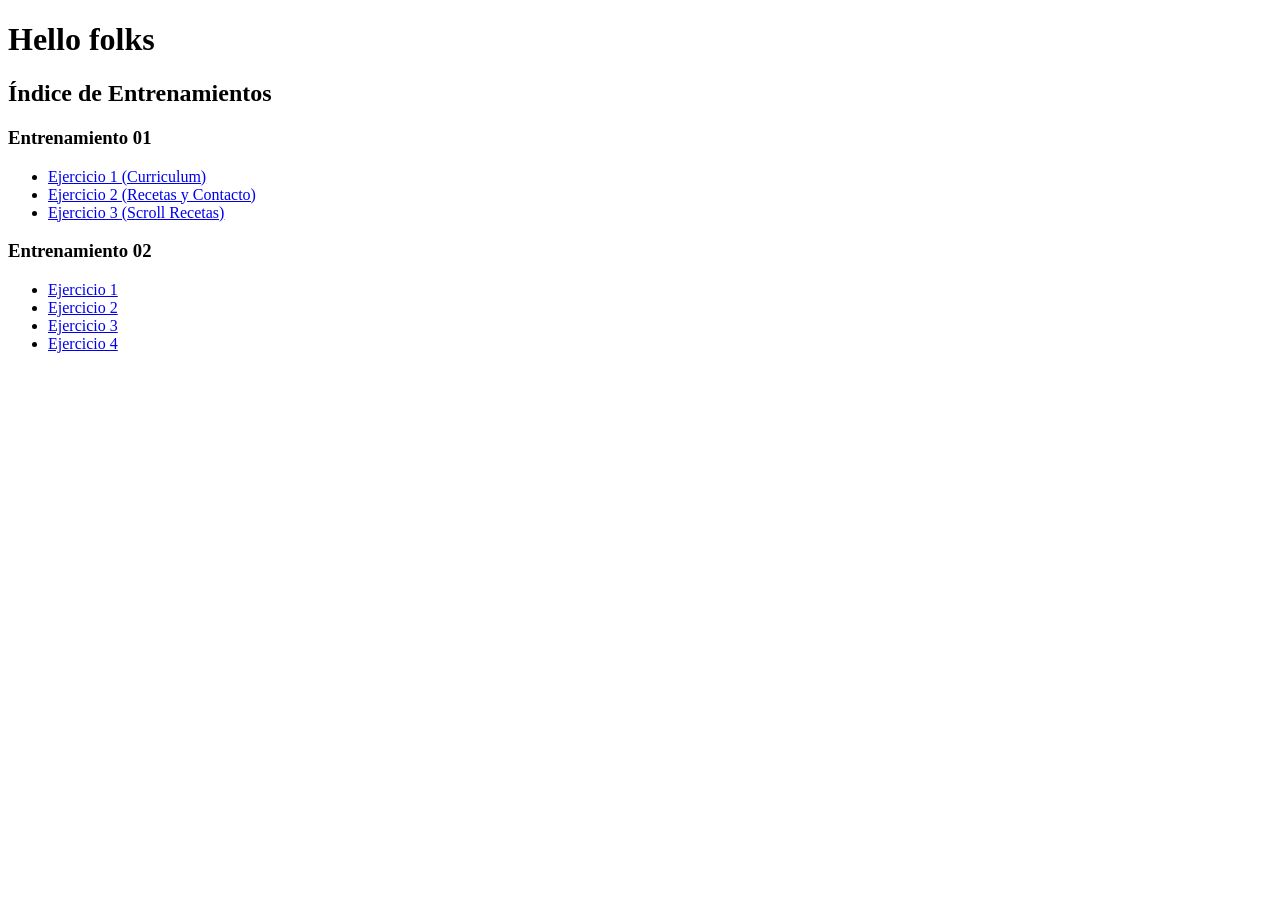
<file: index.html>
<!DOCTYPE html>
<html lang="es">
<head>
    <meta charset="UTF-8">
    <meta name="viewport" content="width=device-width, initial-scale=1.0">
    <title>Actividad 3</title>
</head>
<body>
    <header>
        <h1>Hello folks</h1>
    </header>

    <main>
        <h2>Índice de Entrenamientos</h2>
        
        <h3>Entrenamiento 01</h3>
        <ul>
            <li><a href="./entrenamiento_01/ejercicio_01/index.html">Ejercicio 1 (Curriculum)</a></li>
            <li><a href="./entrenamiento_01/ejercicio_02/index.html">Ejercicio 2 (Recetas y Contacto)</a></li>
            <li><a href="./entrenamiento_01/ejercicio_03/index.html">Ejercicio 3 (Scroll Recetas)</a></li>
        </ul>

        <h3>Entrenamiento 02</h3>
        <ul>
            <li><a href="./entrenamiento_02/ejercicio_01/index.html">Ejercicio 1</a></li>
            <li><a href="./entrenamiento_02/ejercicio_02/index.html">Ejercicio 2</a></li>
            <li><a href="./entrenamiento_02/ejercicio_03/index.html">Ejercicio 3</a></li>
            <li><a href="./entrenamiento_02/ejercicio_04/index.html">Ejercicio 4</a></li>
        </ul>
    </main>
</body>
</html>
</file>
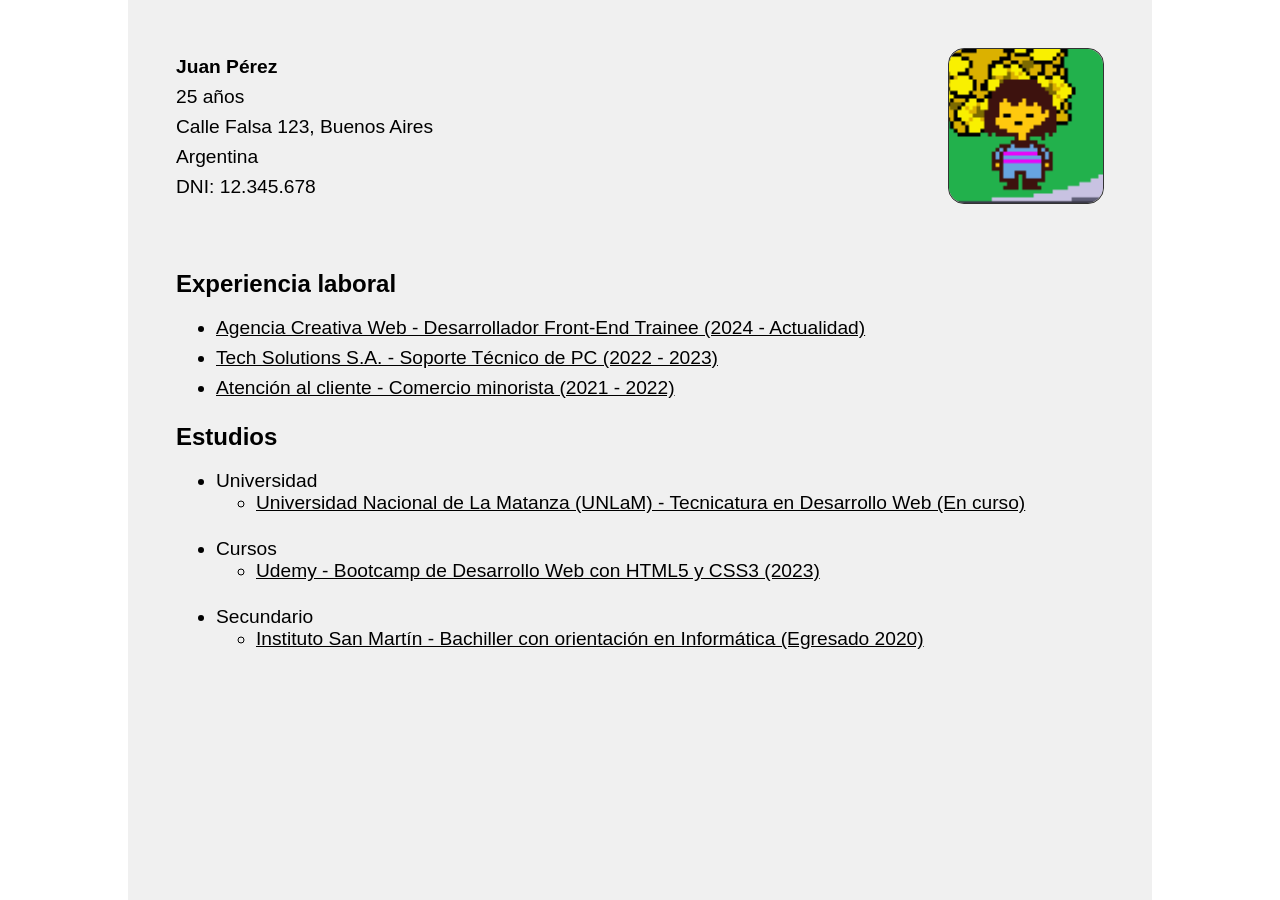
<file: entrenamiento_01/ejercicio_01/index.html>
<!DOCTYPE html>
<html lang="es">
<head>
    <meta charset="UTF-8">
    <meta name="viewport" content="width=device-width, initial-scale=1.0">
    <title>CV - Ejercicio 1</title>
    <link rel="stylesheet" href="styles.css">
</head>
<body>
    <div class="contenedor-cv">
        <header class="cabecera">
            <div class="datos-personales">
                <p><strong>Juan Pérez</strong></p>
                <p>25 años</p>
                <p>Calle Falsa 123, Buenos Aires</p>
                <p>Argentina</p>
                <p>DNI: 12.345.678</p>
            </div>
            <div class="caja-imagen">
    <img src="foto.jpg" alt="Foto de perfil" class="foto-perfil">
</div>
        </header>

       <main>
            <section class="experiencia">
                <h2>Experiencia laboral</h2>
                <ul>
                    <li><a href="experiencia1.html">Agencia Creativa Web - Desarrollador Front-End Trainee (2024 - Actualidad)</a></li>
                    <li><a href="experiencia2.html">Tech Solutions S.A. - Soporte Técnico de PC (2022 - 2023)</a></li>
                    <li><a href="experiencia3.html">Atención al cliente - Comercio minorista (2021 - 2022)</a></li>
                </ul>
            </section>

            <section class="estudios">
                <h2>Estudios</h2>
                <ul>
                    <li>Universidad
                        <ul>
                            <li><a href="carrera1.html">Universidad Nacional de La Matanza (UNLaM) - Tecnicatura en Desarrollo Web (En curso)</a></li>
                        </ul>
                    </li>
                    <li>Cursos
                        <ul>
                            <li><a href="curso1.html">Udemy - Bootcamp de Desarrollo Web con HTML5 y CSS3 (2023)</a></li>
                        </ul>
                    </li>
                    <li>Secundario
                        <ul>
                            <li><a href="colegio1.html">Instituto San Martín - Bachiller con orientación en Informática (Egresado 2020)</a></li>
                        </ul>
                    </li>
                </ul>
            </section>
        </main>
    </div>
</body>
</html>
</file>
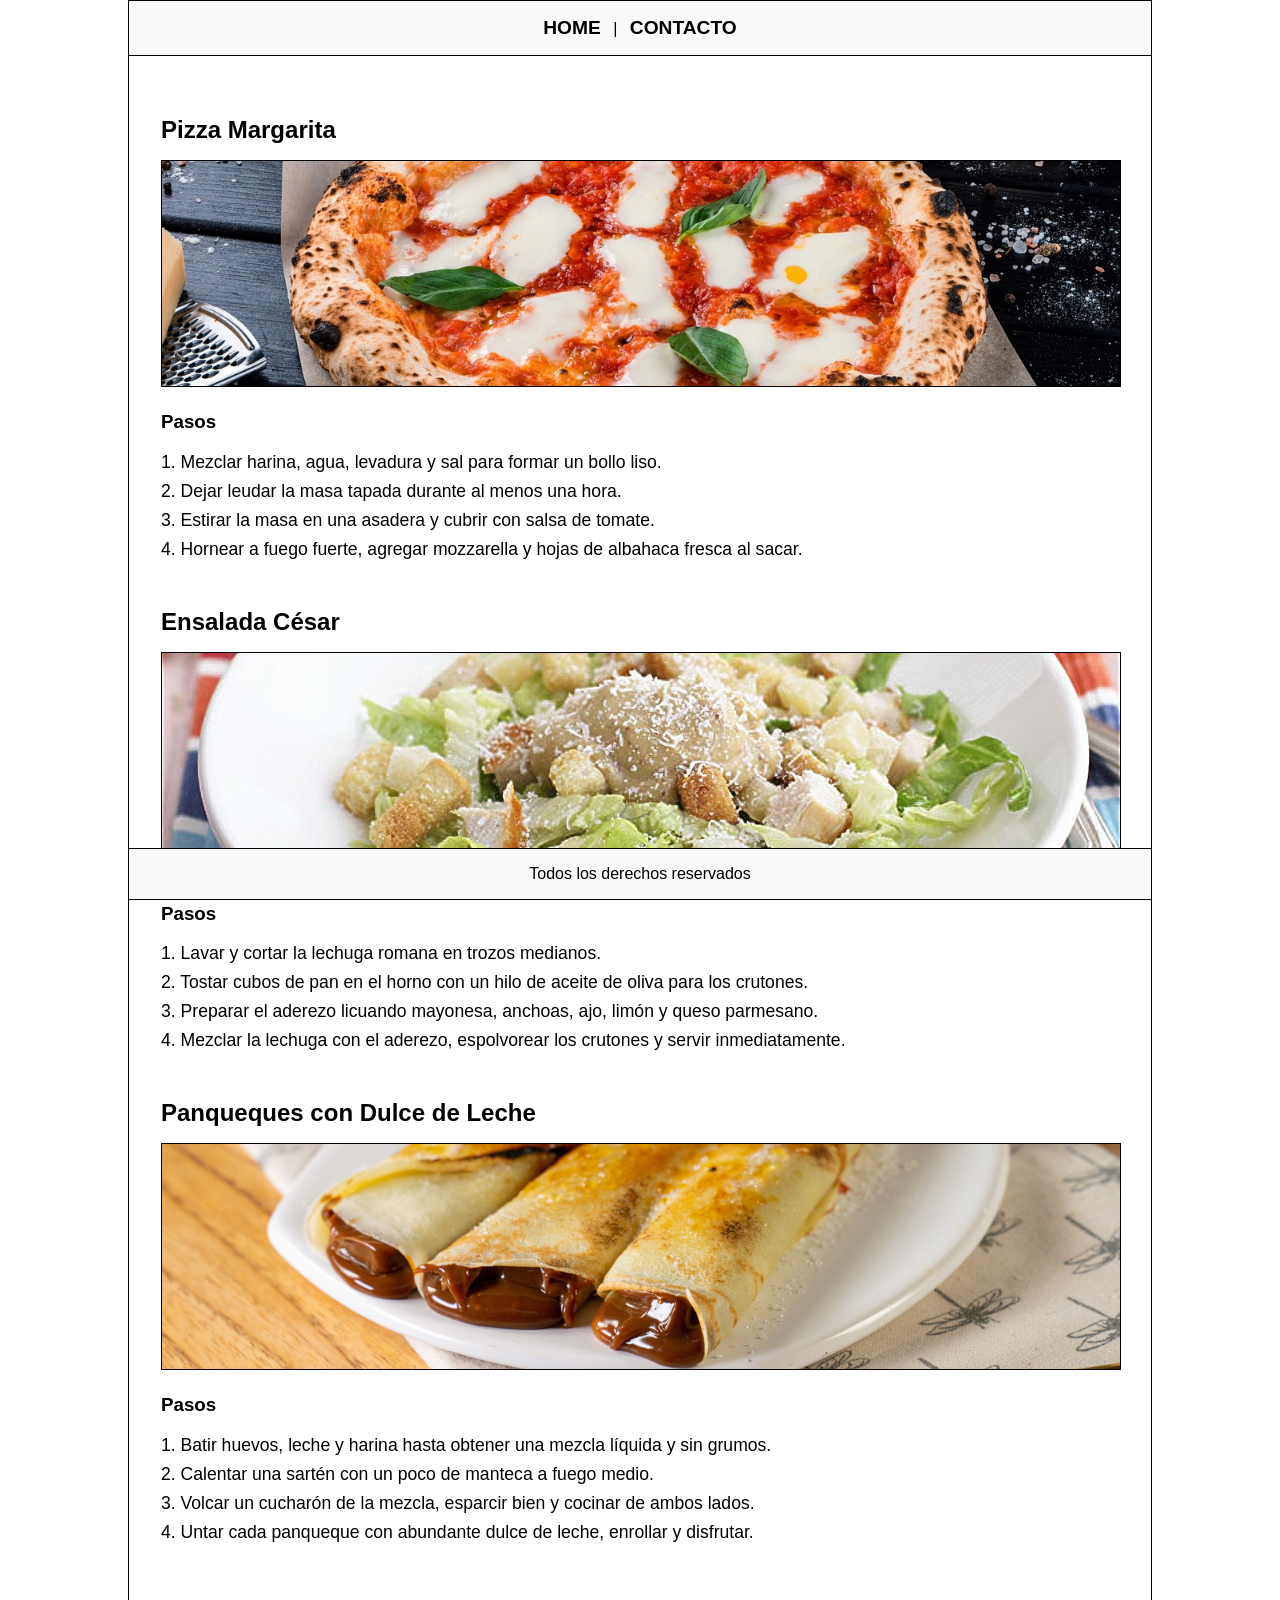
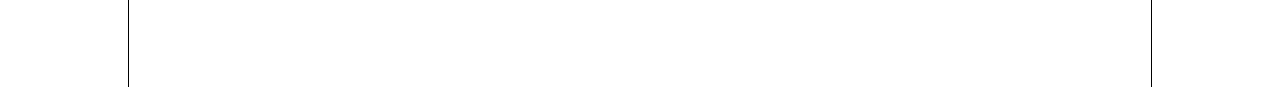
<file: entrenamiento_01/ejercicio_02/index.html>
<!DOCTYPE html>
<html lang="es">
<head>
    <meta charset="UTF-8">
    <meta name="viewport" content="width=device-width, initial-scale=1.0">
    <title>Ejercicio 2 - Home</title>
    <link rel="stylesheet" href="styles.css">
</head>
<body>
    <div class="contenedor-principal">
        <header class="cabecera-fija">
            <a href="index.html">HOME</a> | <a href="contacto.html">CONTACTO</a>
        </header>

        <main class="contenido">
            <section class="receta">
                <h2>Pizza Margarita</h2>
                <div class="caja-imagen">
                    <img src="pizza.jpg" alt="Pizza Margarita" class="foto-receta">
                </div>
                <h3>Pasos</h3>
                <div class="pasos">
                    <p>1. Mezclar harina, agua, levadura y sal para formar un bollo liso.</p>
                    <p>2. Dejar leudar la masa tapada durante al menos una hora.</p>
                    <p>3. Estirar la masa en una asadera y cubrir con salsa de tomate.</p>
                    <p>4. Hornear a fuego fuerte, agregar mozzarella y hojas de albahaca fresca al sacar.</p>
                </div>
            </section>
            
            <section class="receta">
                <h2>Ensalada César</h2>
                <div class="caja-imagen">
                    <img src="ensalada.jpg" alt="Ensalada César" class="foto-receta">
                </div>
                <h3>Pasos</h3>
                <div class="pasos">
                    <p>1. Lavar y cortar la lechuga romana en trozos medianos.</p>
                    <p>2. Tostar cubos de pan en el horno con un hilo de aceite de oliva para los crutones.</p>
                    <p>3. Preparar el aderezo licuando mayonesa, anchoas, ajo, limón y queso parmesano.</p>
                    <p>4. Mezclar la lechuga con el aderezo, espolvorear los crutones y servir inmediatamente.</p>
                </div>
            </section>

            <section class="receta">
                <h2>Panqueques con Dulce de Leche</h2>
                <div class="caja-imagen">
                    <img src="panqueques.jpg" alt="Panqueques con Dulce de Leche" class="foto-receta">
                </div>
                <h3>Pasos</h3>
                <div class="pasos">
                    <p>1. Batir huevos, leche y harina hasta obtener una mezcla líquida y sin grumos.</p>
                    <p>2. Calentar una sartén con un poco de manteca a fuego medio.</p>
                    <p>3. Volcar un cucharón de la mezcla, esparcir bien y cocinar de ambos lados.</p>
                    <p>4. Untar cada panqueque con abundante dulce de leche, enrollar y disfrutar.</p>
                </div>
            </section>
        </main>

        <footer class="pie-fijo">
            Todos los derechos reservados
        </footer>
    </div>
</body>
</html>
</file>
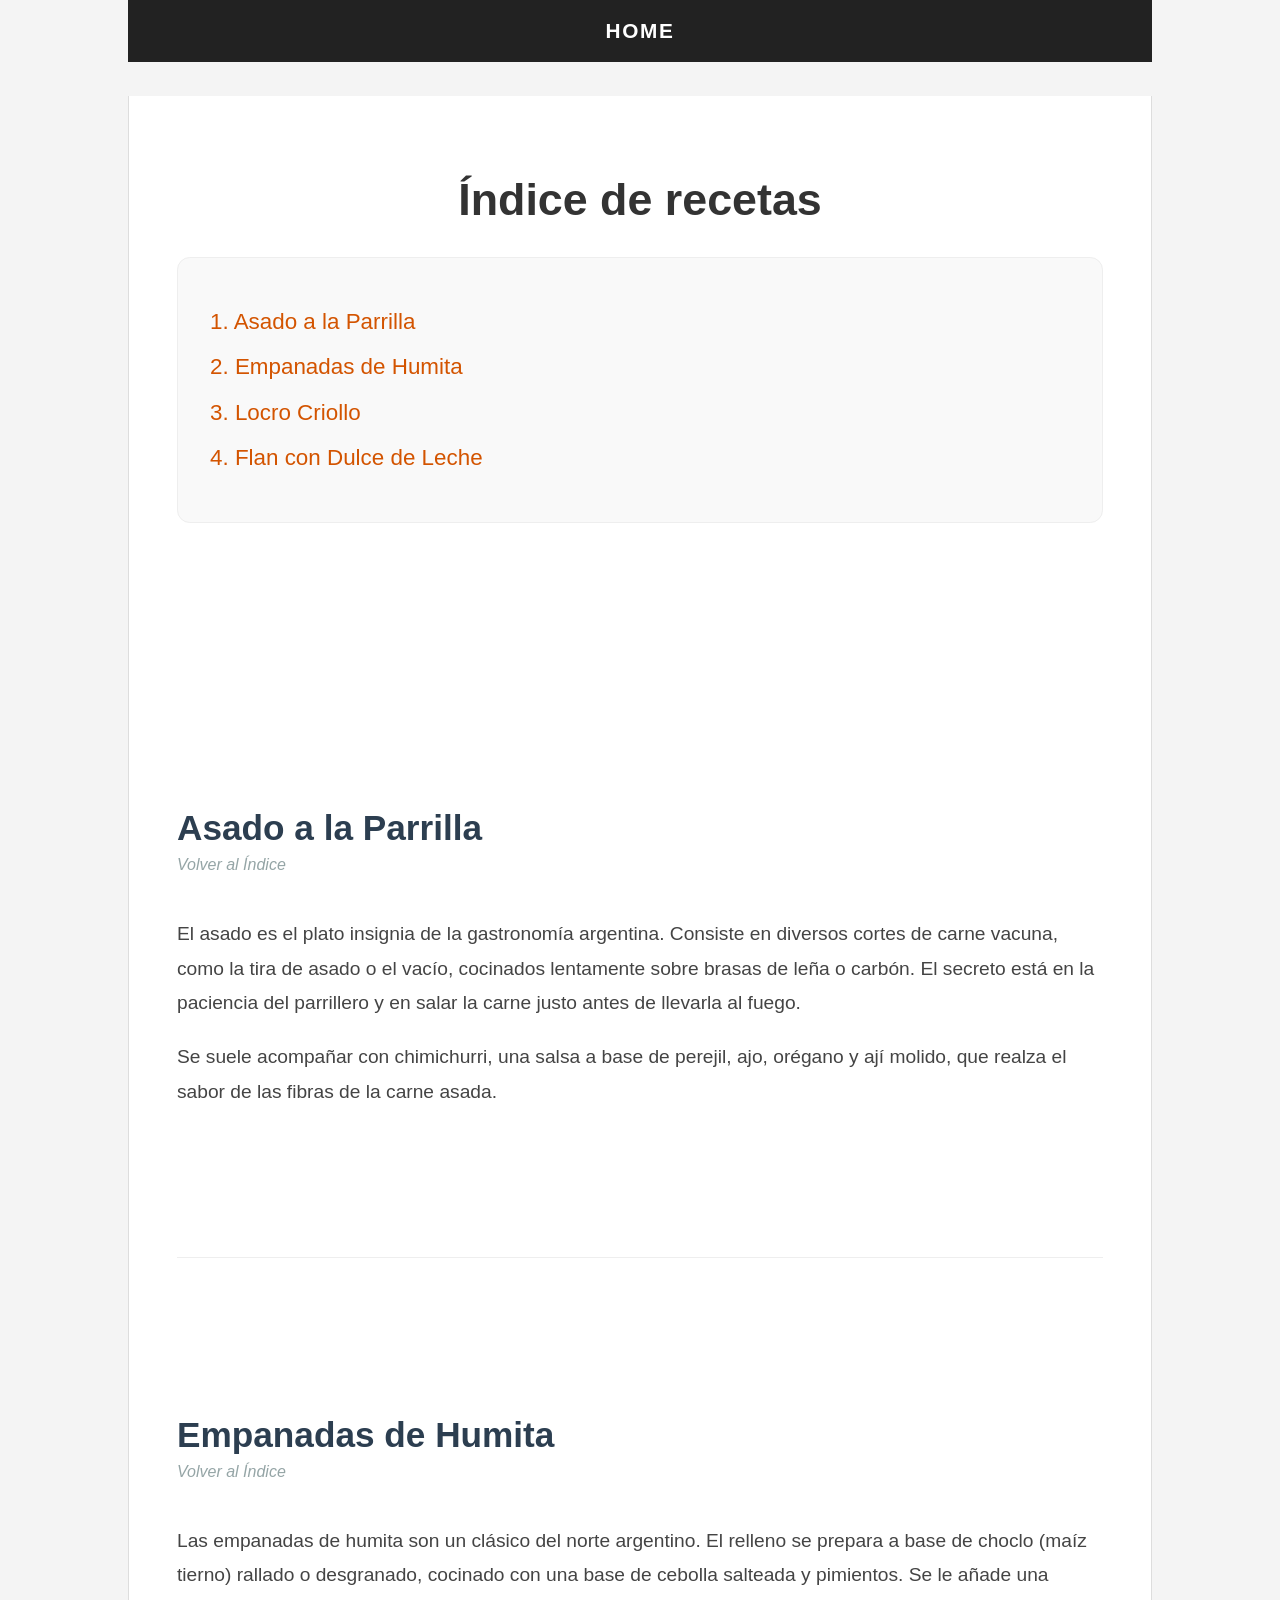
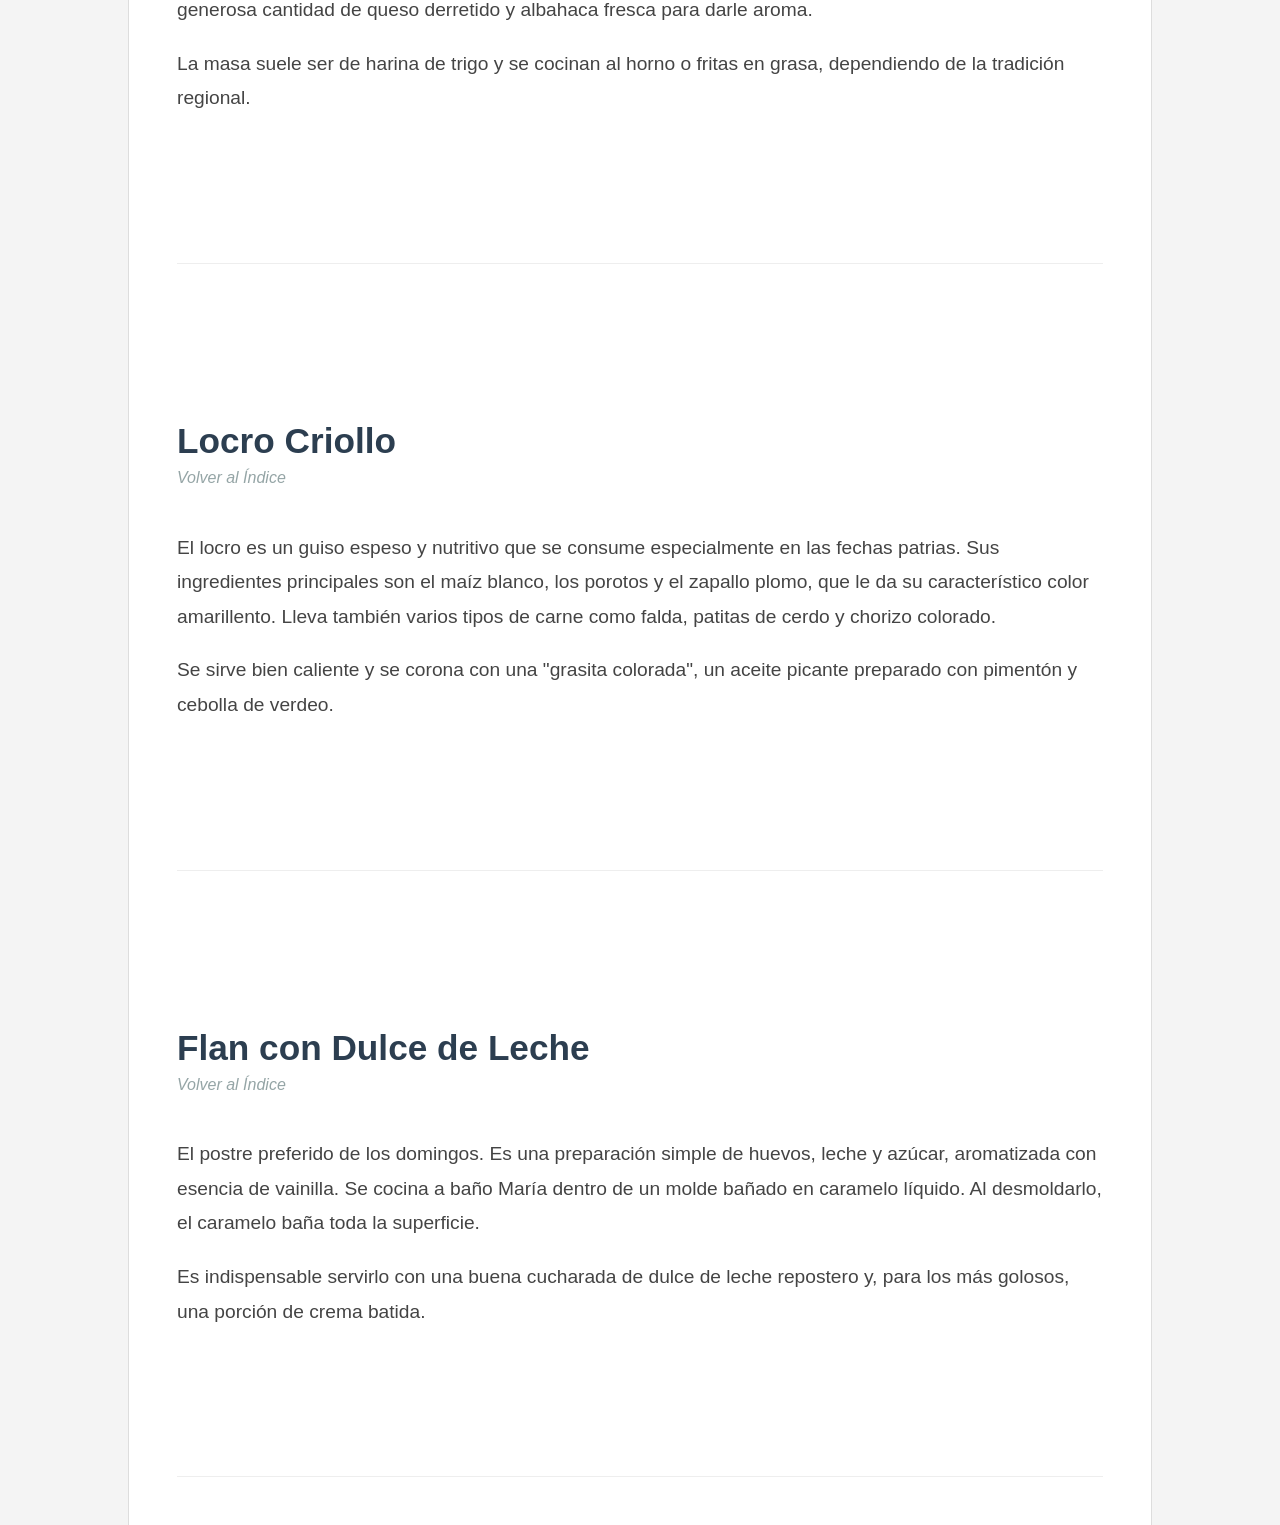
<file: entrenamiento_01/ejercicio_03/index.html>
<!DOCTYPE html>
<html lang="es">
<head>
    <meta charset="UTF-8">
    <meta name="viewport" content="width=device-width, initial-scale=1.0">
    <title>Ejercicio 3 - Navegación de Recetas</title>
    <link rel="stylesheet" href="styles.css">
</head>
<body>
    <div class="contenedor-principal">
        <header class="cabecera-fija">
            <a href="../../index.html">HOME</a>
        </header>

        <main class="contenido">
            <h1 id="inicio">Índice de recetas</h1>
            
            <nav class="indice-cuadro">
                <ul>
                    <li><a href="#asado">1. Asado a la Parrilla</a></li>
                    <li><a href="#empanadas">2. Empanadas de Humita</a></li>
                    <li><a href="#locro">3. Locro Criollo</a></li>
                    <li><a href="#flan">4. Flan con Dulce de Leche</a></li>
                </ul>
            </nav>

            <section id="asado" class="seccion-receta">
                <h2>Asado a la Parrilla</h2>
                <a href="#inicio" class="link-volver">Volver al Índice</a>
                <p>El asado es el plato insignia de la gastronomía argentina. Consiste en diversos cortes de carne vacuna, como la tira de asado o el vacío, cocinados lentamente sobre brasas de leña o carbón. El secreto está en la paciencia del parrillero y en salar la carne justo antes de llevarla al fuego.</p>
                <p>Se suele acompañar con chimichurri, una salsa a base de perejil, ajo, orégano y ají molido, que realza el sabor de las fibras de la carne asada.</p>
            </section>

            <section id="empanadas" class="seccion-receta">
                <h2>Empanadas de Humita</h2>
                <a href="#inicio" class="link-volver">Volver al Índice</a>
                <p>Las empanadas de humita son un clásico del norte argentino. El relleno se prepara a base de choclo (maíz tierno) rallado o desgranado, cocinado con una base de cebolla salteada y pimientos. Se le añade una generosa cantidad de queso derretido y albahaca fresca para darle aroma.</p>
                <p>La masa suele ser de harina de trigo y se cocinan al horno o fritas en grasa, dependiendo de la tradición regional.</p>
            </section>

            <section id="locro" class="seccion-receta">
                <h2>Locro Criollo</h2>
                <a href="#inicio" class="link-volver">Volver al Índice</a>
                <p>El locro es un guiso espeso y nutritivo que se consume especialmente en las fechas patrias. Sus ingredientes principales son el maíz blanco, los porotos y el zapallo plomo, que le da su característico color amarillento. Lleva también varios tipos de carne como falda, patitas de cerdo y chorizo colorado.</p>
                <p>Se sirve bien caliente y se corona con una "grasita colorada", un aceite picante preparado con pimentón y cebolla de verdeo.</p>
            </section>

            <section id="flan" class="seccion-receta">
                <h2>Flan con Dulce de Leche</h2>
                <a href="#inicio" class="link-volver">Volver al Índice</a>
                <p>El postre preferido de los domingos. Es una preparación simple de huevos, leche y azúcar, aromatizada con esencia de vainilla. Se cocina a baño María dentro de un molde bañado en caramelo líquido. Al desmoldarlo, el caramelo baña toda la superficie.</p>
                <p>Es indispensable servirlo con una buena cucharada de dulce de leche repostero y, para los más golosos, una porción de crema batida.</p>
            </section>
        </main>
    </div>
</body>
</html>
</file>
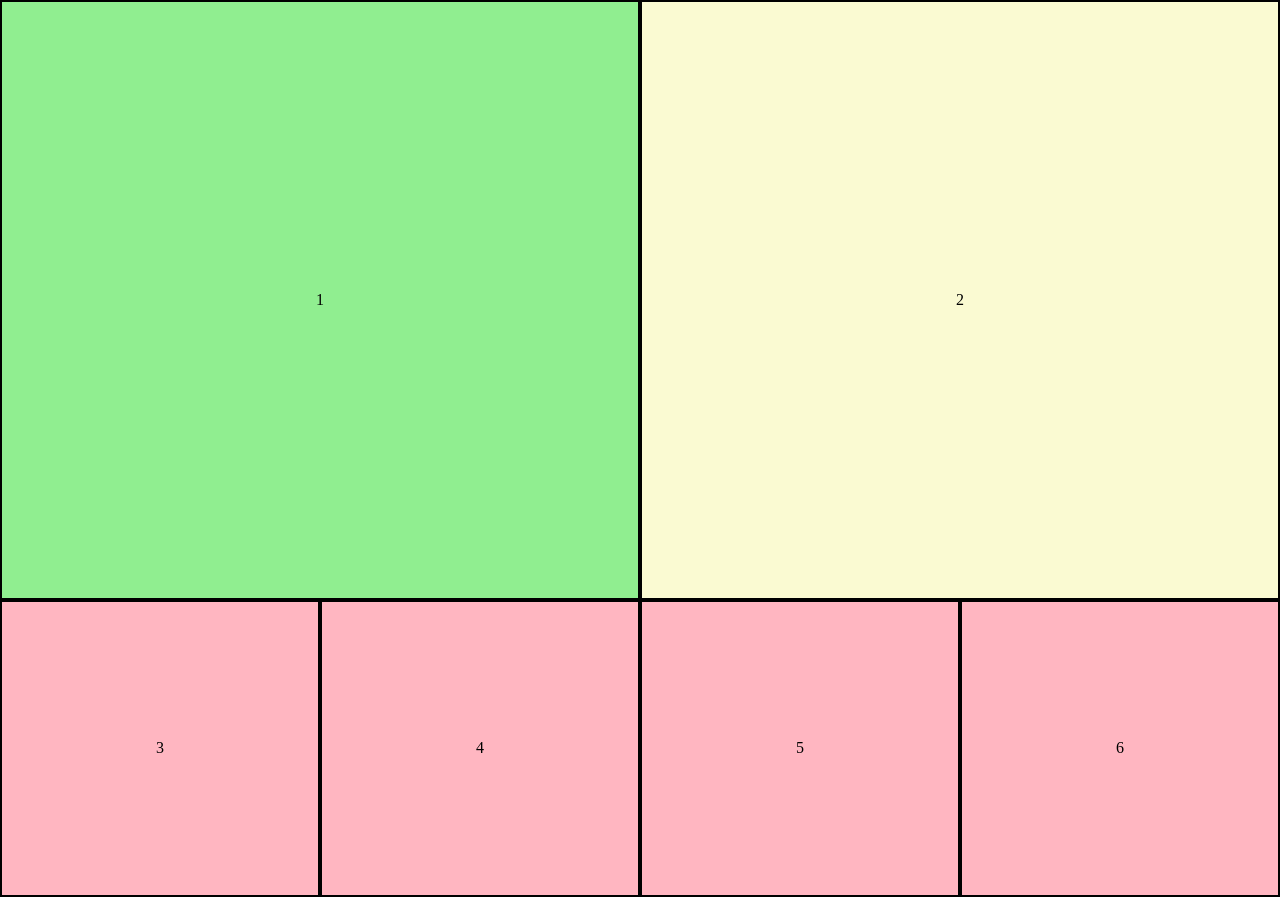
<file: entrenamiento_02/ejercicio_01/index.html>
<!DOCTYPE html>
<html lang="en">
<head>
    <meta charset="UTF-8">
    <meta name="viewport" content="width=device-width, initial-scale=1.0">
    <link rel="stylesheet" href="styles.css">
    <title>Document</title>
</head>
<body>
    <section class="contenedor1">
        <div class="caja uno"><p>1</p></div>
        <div class="caja dos"><p>2</p></div>
    </section>
    <section class="contenedor2">
        <div class="caja tres"><p>3</p></div>
        <div class="caja cuatro"><p>4</p></div>
        <div class="caja cinco"><p>5</p></div>
        <div class="caja seis"><p>6</p></div>
    </section>
    
</body>
</html>
</file>
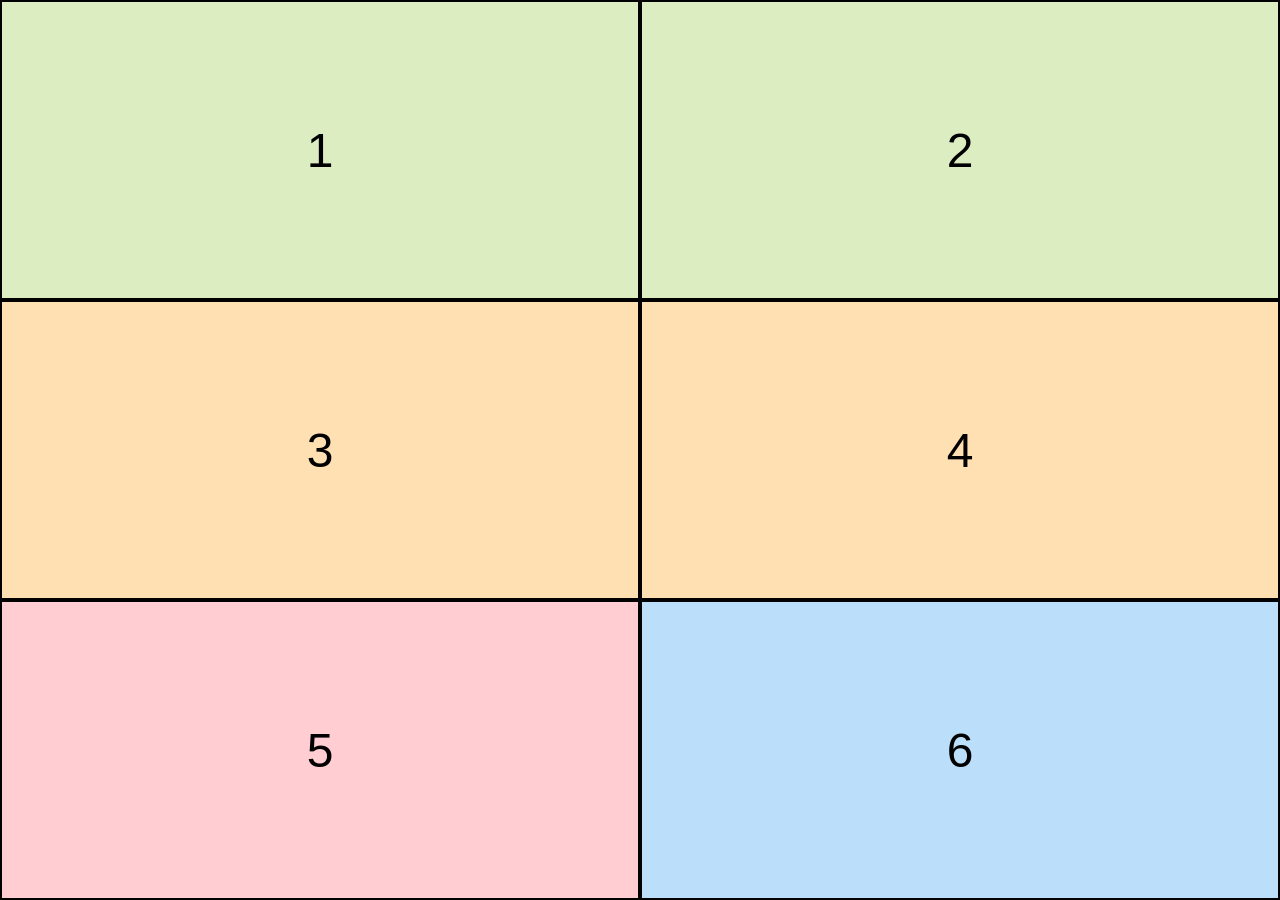
<file: entrenamiento_02/ejercicio_02/index.html>
<!DOCTYPE html>
<html lang="es">
<head>
    <meta charset="UTF-8">
    <meta name="viewport" content="width=device-width, initial-scale=1.0">
    <title>Modelo CSS Grid</title>
    <link rel="stylesheet" href="styles.css">
</head>
<body>
    <div class="grilla">
        <div class="caja c1">1</div>
        <div class="caja c2">2</div>
        <div class="caja c3">3</div>
        <div class="caja c4">4</div>
        <div class="caja c5">5</div>
        <div class="caja c6">6</div>
    </div>
</body>
</html>
</file>
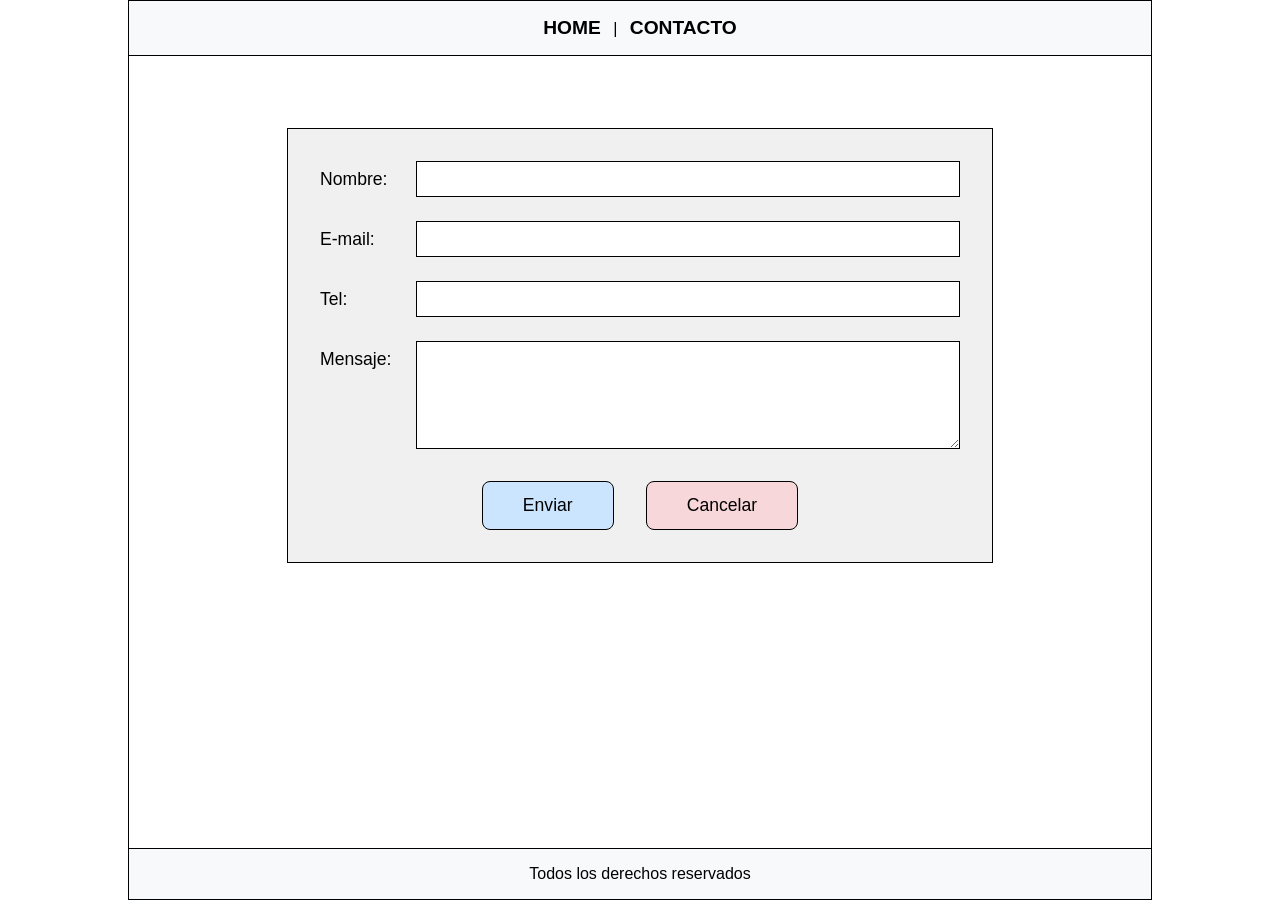
<file: entrenamiento_01/ejercicio_02/contacto.html>
<!DOCTYPE html>
<html lang="es">
<head>
    <meta charset="UTF-8">
    <meta name="viewport" content="width=device-width, initial-scale=1.0">
    <title>Ejercicio 2 - Contacto</title>
    <link rel="stylesheet" href="styles.css">
</head>
<body>
    <div class="contenedor-principal">
        <header class="cabecera-fija">
            <a href="index.html">HOME</a> | <a href="contacto.html">CONTACTO</a>
        </header>

        <main class="contenido contenido-contacto">
            <form action="#" method="POST" class="formulario">
                <div class="campo">
                    <label for="nombre">Nombre:</label>
                    <input type="text" id="nombre" name="nombre" required>
                </div>
                <div class="campo">
                    <label for="email">E-mail:</label>
                    <input type="email" id="email" name="email" required>
                </div>
                <div class="campo">
                    <label for="tel">Tel:</label>
                    <input type="tel" id="tel" name="tel" required>
                </div>
                <div class="campo">
                    <label for="mensaje">Mensaje:</label>
                    <textarea id="mensaje" name="mensaje" rows="5" required></textarea>
                </div>
                <div class="botones">
                    <button type="submit" class="btn-enviar">Enviar</button>
                    <button type="reset" class="btn-cancelar">Cancelar</button>
                </div>
            </form>
        </main>

        <footer class="pie-fijo">
            Todos los derechos reservados
        </footer>
    </div>
</body>
</html>
</file>
<file: entrenamiento_01/ejercicio_01/styles.css>
body {
    margin: 0;
    padding: 0;
    overflow-x: hidden; 
    font-family: sans-serif;
    background-color: #ffffff;
}

.contenedor-cv {
    width: 80%;
    min-height: 100vh;
    margin: 0 auto;
    background-color: #f0f0f0; 
    padding: 3rem; 
    box-sizing: border-box;
}

.cabecera {
    display: flex;
    justify-content: space-between;
    align-items: flex-start;
    margin-bottom: 4rem;
}

.datos-personales p {
    margin: 0.5rem 0;
    font-size: 1.2rem;
}

.caja-imagen {
    width: 12vw;
    height: 12vw;
    min-width: 8rem;
    min-height: 8rem;
    background-color: #b0b0b0;
    border-radius: 1rem;
    display: flex;
    justify-content: center;
    align-items: center;
    border: 0.1rem solid #333;
}

.caja-imagen p {
    font-size: 1.2rem;
    margin: 0;
}

.foto-perfil {
    width: 100%;
    height: 100%;
    object-fit: cover; 
    border-radius: 1rem; 
}

h2 {
    font-size: 1.5rem;
    margin-bottom: 1rem;
}

ul {
    margin-bottom: 1.5rem;
    font-size: 1.2rem;
}

li {
    margin-bottom: 0.5rem;
}

a {
    color: #000;
    text-decoration: underline;
}
</file>
<file: entrenamiento_01/ejercicio_02/styles.css>
body {
    margin: 0;
    padding: 0;
    overflow-x: hidden;
    font-family: sans-serif;
    background-color: #ffffff;
}


.contenedor-principal {
    width: 80%;
    margin: 0 auto;
    min-height: 100vh;
    border-left: 0.1rem solid #000;
    border-right: 0.1rem solid #000;
    box-sizing: border-box;
    display: flex;
    flex-direction: column;
}

.foto-receta {
    width: 100%;
    height: 100%;
    object-fit: cover; 
}

.cabecera-fija, .pie-fijo {
    position: fixed;
    width: 80%; 
    left: 10%;
    background-color: #f8f9fa;
    text-align: center;
    padding: 1rem 0;
    border: 0.1rem solid #000;
    box-sizing: border-box;
    z-index: 10;
}

.cabecera-fija {
    top: 0;
}

.pie-fijo {
    bottom: 0;
}

.cabecera-fija a {
    color: #000;
    text-decoration: none;
    font-size: 1.2rem;
    margin: 0 0.5rem;
    font-weight: bold;
}

.cabecera-fija a:hover {
    text-decoration: underline;
}

.contenido {
    margin-top: 4rem;
    margin-bottom: 4rem; 
    padding: 2rem;
    flex-grow: 1; 
}

.receta {
    margin-bottom: 3rem;
}

.receta h2 {
    font-size: 1.5rem;
    margin-bottom: 1rem;
}

.caja-imagen {
    width: 100%;
    height: 25vh;
    background-color: #e0e0e0;
    display: flex;
    justify-content: center;
    align-items: center;
    border: 0.1rem solid #000;
    margin-bottom: 1.5rem;
    font-size: 1.2rem;
    color: #555;
    padding: 0;
    overflow: hidden;
}

.pasos p {
    font-size: 1.1rem;
    margin: 0.5rem 0;
}

.contenido-contacto {
    display: flex;
    justify-content: center;
    align-items: flex-start;
    padding-top: 4rem;
}

.formulario {
    background-color: #f0f0f0;
    padding: 2rem;
    border: 0.1rem solid #000;
    width: 80%; 
    max-width: 40rem;
}

.campo {
    display: flex;
    margin-bottom: 1.5rem;
    align-items: flex-start;
}

.campo label {
    width: 6rem;
    font-size: 1.1rem;
    margin-top: 0.5rem;
}

.campo input, .campo textarea {
    flex-grow: 1;
    padding: 0.5rem;
    border: 0.1rem solid #000;
    font-size: 1rem;
    font-family: inherit;
}

.botones {
    display: flex;
    justify-content: center;
    gap: 2rem;
    margin-top: 2rem;
}

.btn-enviar {
    background-color: #cce5ff;
    padding: 0.8rem 2.5rem;
    border: 0.1rem solid #000;
    border-radius: 0.5rem;
    font-size: 1.1rem;
    cursor: pointer;
}

.btn-cancelar {
    background-color: #f8d7da;
    padding: 0.8rem 2.5rem;
    border: 0.1rem solid #000;
    border-radius: 0.5rem;
    font-size: 1.1rem;
    cursor: pointer;
}

.btn-enviar:hover {
    background-color: #b8daff;
}

.btn-cancelar:hover {
    background-color: #f5c6cb;
}
</file>
<file: entrenamiento_01/ejercicio_03/styles.css>
html {
    scroll-behavior: smooth;
}

body {
    margin: 0;
    padding: 0;
    overflow-x: hidden;
    font-family: 'Segoe UI', Tahoma, Geneva, Verdana, sans-serif;
    background-color: #f4f4f4;
}

.contenedor-principal {
    width: 80%;
    margin: 0 auto;
    min-height: 100vh;
    background-color: #ffffff;
    border-left: 0.1rem solid #ddd;
    border-right: 0.1rem solid #ddd;
    box-sizing: border-box;
}

.cabecera-fija {
    position: fixed;
    top: 0;
    width: 80%; 
    left: 10%;
    background-color: #222;
    padding: 1.2rem 0;
    text-align: center;
    z-index: 100;
}

.cabecera-fija a {
    color: white;
    text-decoration: none;
    font-weight: bold;
    font-size: 1.3rem;
    letter-spacing: 0.1rem;
}

.contenido {
    margin-top: 6rem;
    padding: 3rem;
}

h1 {
    font-size: 2.8rem;
    color: #333;
    text-align: center;
    margin-bottom: 2rem;
}

.indice-cuadro {
    background-color: #f9f9f9;
    padding: 2rem;
    border: 0.1rem solid #eee;
    border-radius: 0.8rem;
    margin-bottom: 8rem;
}

.indice-cuadro ul {
    list-style: none;
    padding: 0;
}

.indice-cuadro li {
    margin: 1.2rem 0;
}

.indice-cuadro a {
    text-decoration: none;
    color: #d35400;
    font-size: 1.4rem;
    font-weight: 500;
}

.indice-cuadro a:hover {
    text-decoration: underline;
}


.seccion-receta {
    padding: 8rem 0; 
    border-bottom: 0.1rem solid #eee;
}

.seccion-receta h2 {
    font-size: 2.2rem;
    color: #2c3e50;
    margin-bottom: 0.5rem;
}

.seccion-receta p {
    font-size: 1.2rem;
    line-height: 1.8;
    color: #444;
}

.link-volver {
    display: inline-block;
    margin-bottom: 1.5rem;
    color: #95a5a6;
    font-size: 1rem;
    text-decoration: none;
    font-style: italic;
}

.link-volver:hover {
    color: #34495e;
}
</file>
<file: entrenamiento_02/ejercicio_01/styles.css>
body {
    width: 100%;
    height: 100vh;
    margin: 0;
}

.contenedor1 {
    
    display: flex;
    flex-direction: row;
    width: 100%;
    height: calc(2 * (100% / 3));
    position: relative;
    justify-content: space-around;
    flex-grow: 1;
 


}

.contenedor2{
    display: flex;
    flex-direction: row;
    height: 33vh;
}

.caja {
    border: 2px solid black;
    flex-grow: 1;
    place-content: center;
   
    text-align: center;
    
}

.uno {
    background: lightgreen;
}
.dos {
    background: lightgoldenrodyellow;
}

.tres, .cuatro, .cinco, .seis {
    background-color: lightpink;
}

@media (max-width: 768px){

    .cinco, .seis{
        background-color: lightblue;
    }

    .contenedor1{
        flex-direction: column;
    }

    .uno{
        margin-bottom: 15px;;
    }
    
    .contenedor2{
        flex-direction: row;
        flex-wrap: wrap;
        
        
        
    }

    .tres, .cuatro, .cinco, .seis{
        flex-basis: 50%;
        box-sizing: border-box;
        
    }
}
</file>
<file: entrenamiento_02/ejercicio_02/styles.css>
* { box-sizing: border-box; }
body, html { margin: 0; padding: 0; width: 100%; height: 100%; overflow: hidden; }

.grilla {
    display: grid;
    width: 100%;
    height: 100%;
    grid-template-columns: 1fr 1fr;
    grid-template-rows: repeat(3, 1fr);
}

.caja {
    display: flex;
    justify-content: center;
    align-items: center;
    font-size: 3rem;
    border: 0.15rem solid black;
    font-family: sans-serif;
}

.c1 { background-color: #dcedc1; }
.c2 { background-color: #dcedc1; }
.c3 { background-color: #ffe0b2; }
.c4 { background-color: #ffe0b2; }
.c5 { background-color: #ffcdd2; }
.c6 { background-color: #bbdefb; }

@media (max-width: 768px) {
    .grilla {
        grid-template-columns: 1fr 1fr;
        grid-template-rows: repeat(5, 1fr); 
    }
    
    .c6 { grid-area: 1 / 1 / 2 / 3; } 
    .c5 { grid-area: 2 / 1 / 3 / 3; } 
    .c3 { grid-area: 3 / 1 / 4 / 2; } 
    .c4 { grid-area: 3 / 2 / 4 / 3; } 
    .c2 { grid-area: 4 / 1 / 5 / 3; } 
    .c1 { grid-area: 5 / 1 / 6 / 3; } 
}
</file>
